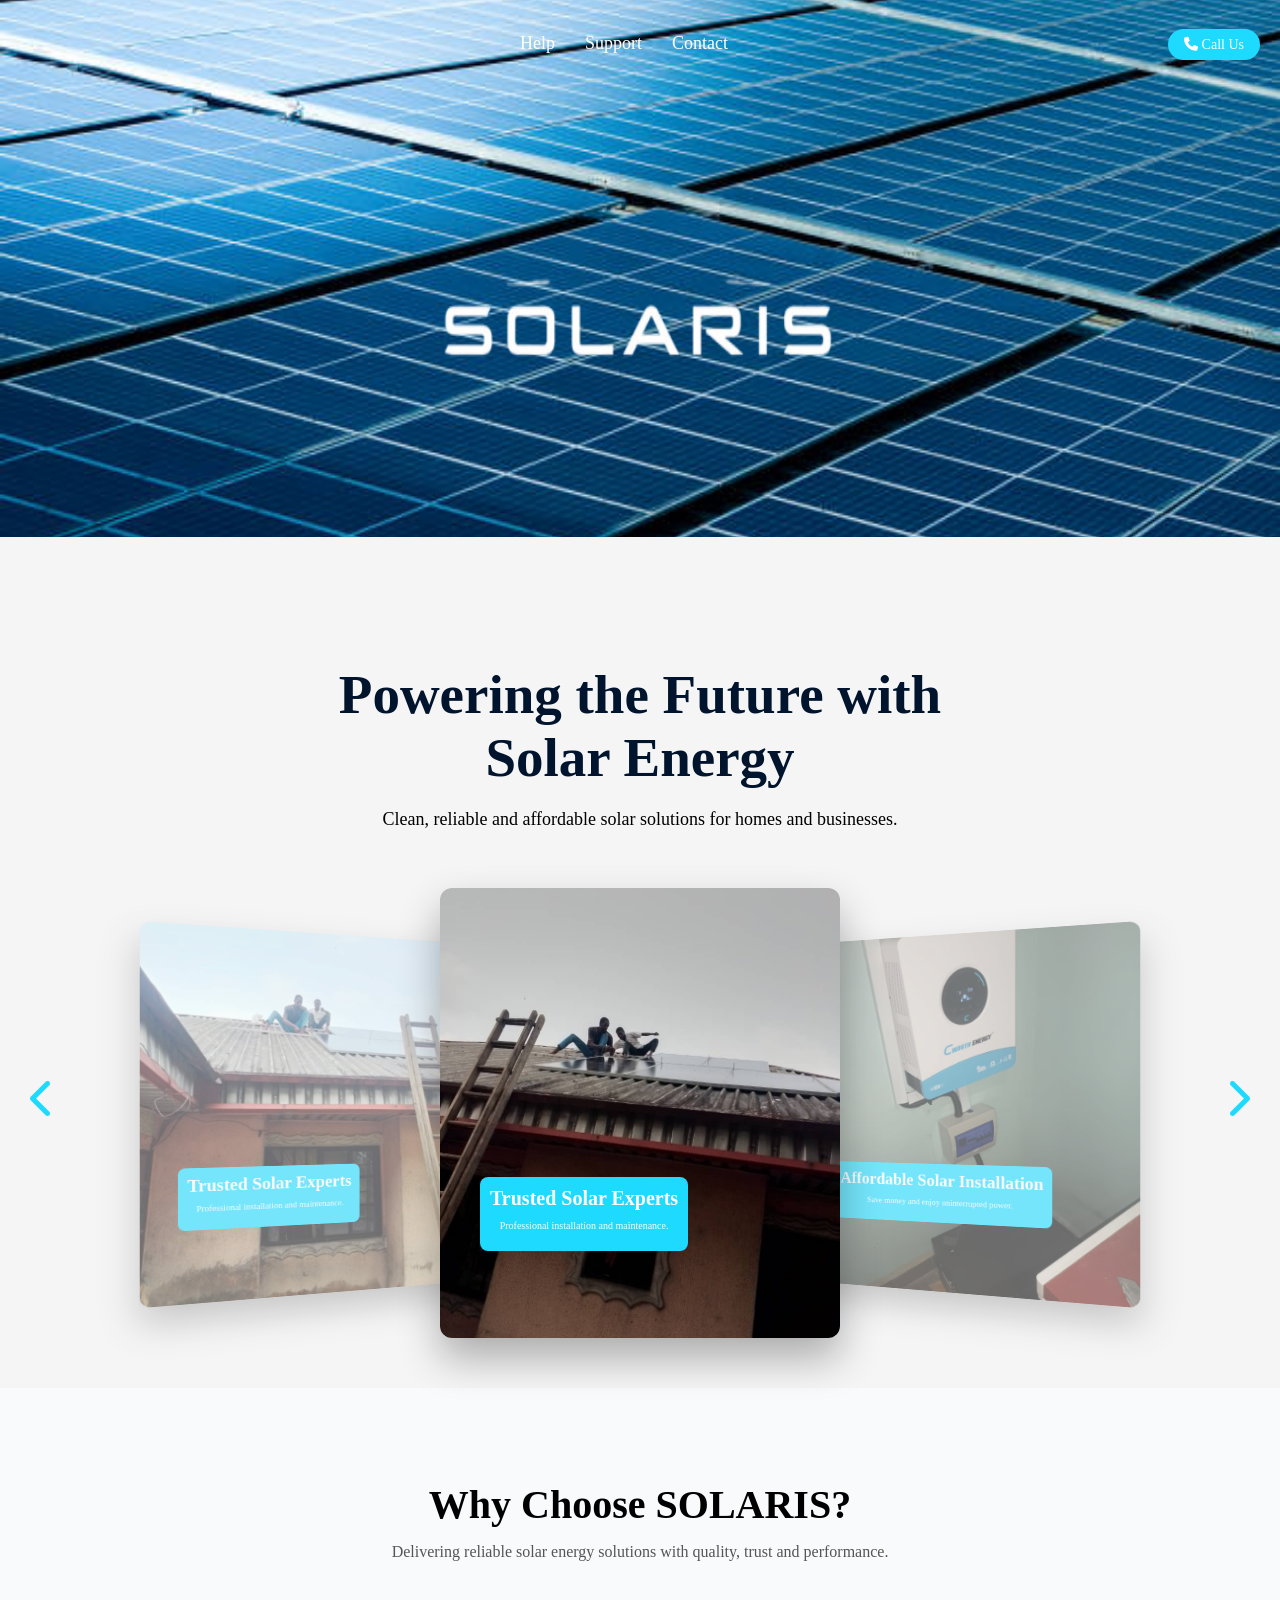
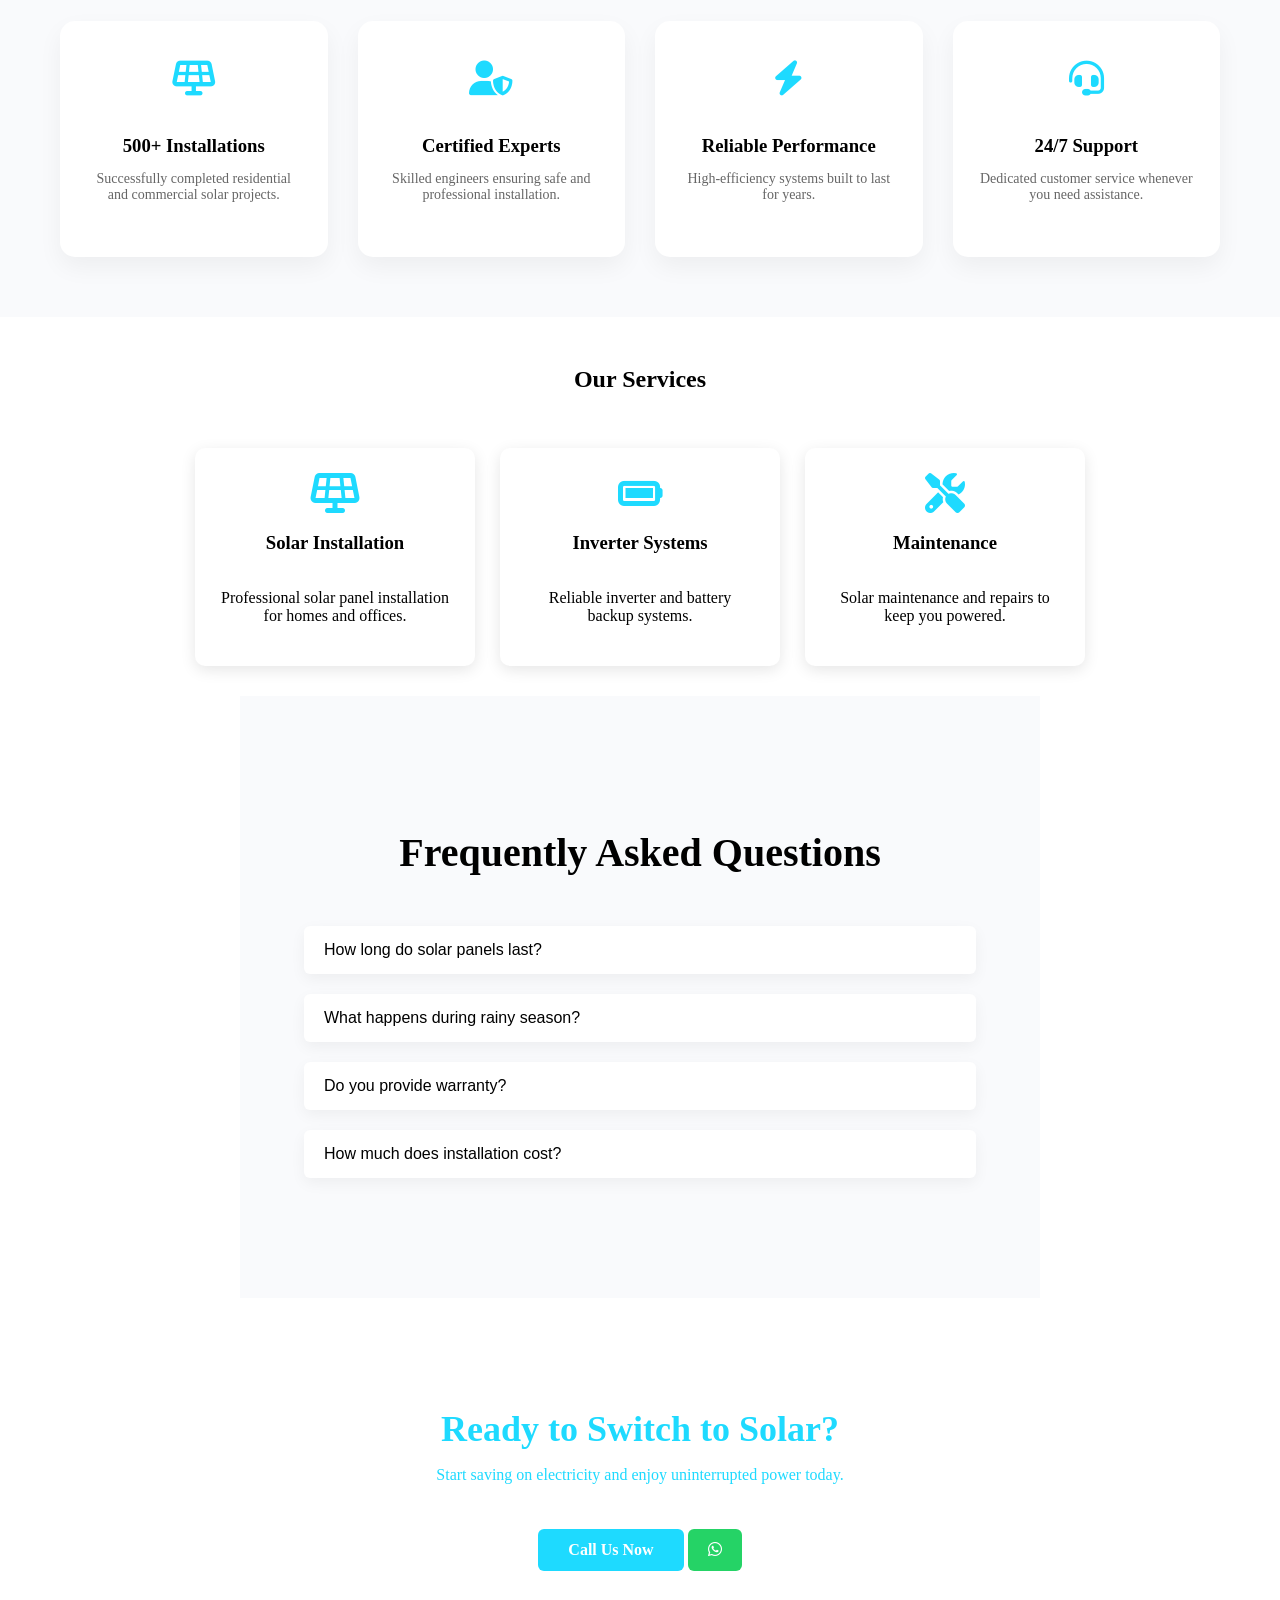
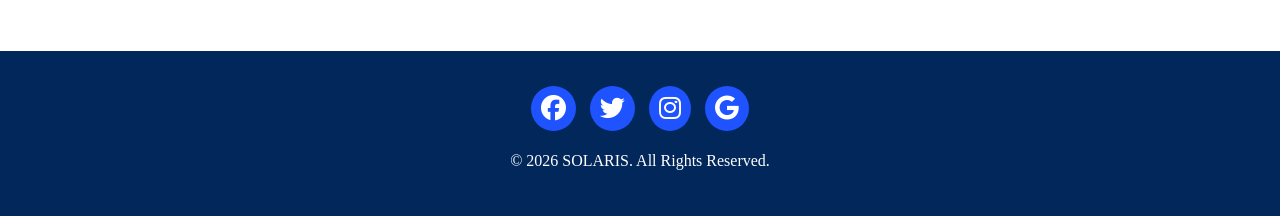
<file: index.html>
<!DOCTYPE html>
<html lang="en">
<head>
    <meta charset="UTF-8">
    <meta name="viewport" content="width=device-width, initial-scale=1.0">
    <link rel="stylesheet" href="index.css">
    <link rel="shortcut icon" href="images/new-folder-1/logoimg2.png" type="image/x-icon">
    <link rel="stylesheet" href="https://cdnjs.cloudflare.com/ajax/libs/font-awesome/6.6.0/css/all.min.css" />
    <title>SOLARIS</title>
</head>
<body>
    <header class="navbar">
        <div class="flex">
            <div class="logo-img">
                <img src="images/new-folder-1/logoimg2.png" alt="logo" class="logo-img">
            </div>

            <div class="menu-icon" onclick="toggleMenu()">
                <i class="fa fa-bars"></i>
            </div>

            <div class="help">
                <ul id="navMenu">
                    <li><a href="help.html">Help</a></li>
                    <li><a href="support.html">Support</a></li>
                    <li><a href="contact.html">Contact</a></li>
                </ul>
            </div>
            <div class="nav-right">
                <a href="tel:+2348136838517" class="call-btn" target="_blank">
                    <i class="fa fa-phone"></i> Call Us
                </a>
            </div>
        </div>
        <div class="logo">
            <img src="images/new-folder-1/SOLARIS.png" alt="logo2" class="logo-img-2">
        </div>
    </header>
    <section class="hero">

        <div class="hero-left">
            <h2>Powering the Future with Solar Energy</h2>
            <p>
                Clean, reliable and affordable solar solutions for homes and businesses.
            </p>
        </div>

        <div class="hero-right">
            <div class="slider">

                <div class="slide active">
                    <img src="images/new-folder-1/slide1.jpg" alt="Solar 1">
                    <div class="slide-content">
                        <h2>Trusted Solar Experts</h2>
                        <p>Professional installation and maintenance.</p>
                    </div>
                </div>

                <div class="slide">
                    <img src="images/new-folder-1/slide2.jpg" alt="Solar 2">
                    <div class="slide-content">
                        <h2>Affordable Solar Installation</h2>
                        <p>Save money and enjoy uninterrupted power.</p>
                    </div>
                </div>

                <div class="slide">
                    <img src="images/new-folder-1/slide3.jpg" alt="Solar 3">
                    <div class="slide-content">
                        <h2>Powering Nigeria With Clean Energy</h2>
                        <p>Reliable solar solutions for homes & businesses.</p>
                    </div>
                </div>

                <div class="slide">
                    <img src="images/new-folder-1/slide4.jpg" alt="Solar 4">
                    <div class="slide-content">
                        <h2>Trusted Solar Experts</h2>
                        <p>Professional installation and maintenance.</p>
                    </div>
                </div>

                <div class="slide">
                    <img src="images/new-folder-1/slide5.jpg" alt="Solar 5">
                    <div class="slide-content">
                        <h2>Trusted Solar Experts</h2>
                        <p>Professional installation and maintenance.</p>
                    </div>
                </div>

                <div class="slide">
                    <img src="images/new-folder-1/slide6.jpg" alt="Solar 6">
                    <div class="slide-content">
                        <h2>Trusted Solar Experts</h2>
                        <p>Professional installation and maintenance.</p>
                    </div>
                </div>

                <div class="slide">
                    <img src="images/new-folder-1/slide7.jpg" alt="Solar 7">
                    <div class="slide-content">
                        <h2>Trusted Solar Experts</h2>
                        <p>Professional installation and maintenance.</p>
                    </div>
                </div>

                <div class="slide">
                    <img src="images/new-folder-1/slide8.jpg" alt="Solar 8">
                    <div class="slide-content">
                        <h2>Trusted Solar Experts</h2>
                        <p>Professional installation and maintenance.</p>
                    </div>
                </div>

                <button class="prev"><i class="fa fa-chevron-left"></i></button>
                <button class="next"><i class="fa fa-chevron-right"></i></button>
            </div>
        </div>
    </section>

    <section class="why-us">
        <div class="container">
            <h2>Why Choose SOLARIS?</h2>
            <p class="why-sub">
                Delivering reliable solar energy solutions with quality, trust and performance.
            </p>

            <div class="why-grid">

                <div class="why-card">
                    <i class="fa-solid fa-solar-panel"></i>
                    <h3>500+ Installations</h3>
                    <p>Successfully completed residential and commercial solar projects.</p>
                </div>

                <div class="why-card">
                    <i class="fa-solid fa-user-shield"></i>
                    <h3>Certified Experts</h3>
                    <p>Skilled engineers ensuring safe and professional installation.</p>
                </div>

                <div class="why-card">
                    <i class="fa-solid fa-bolt"></i>
                    <h3>Reliable Performance</h3>
                    <p>High-efficiency systems built to last for years.</p>
                </div>

                <div class="why-card">
                    <i class="fa-solid fa-headset"></i>
                    <h3>24/7 Support</h3>
                    <p>Dedicated customer service whenever you need assistance.</p>
                </div>

            </div>
        </div>
    </section>

    <section class="services">
        <h2>Our Services</h2>

        <div class="service-box">
            <i class="fa-solid fa-solar-panel"></i>
            <h3>Solar Installation</h3>
            <p>Professional solar panel installation for homes and offices.</p>
        </div>

        <div class="service-box">
            <i class="fa-solid fa-battery-full"></i>
            <h3>Inverter Systems</h3>
            <p>Reliable inverter and battery backup systems.</p>
        </div>

        <div class="service-box">
            <i class="fa-solid fa-screwdriver-wrench"></i>
            <h3>Maintenance</h3>
            <p>Solar maintenance and repairs to keep you powered.</p>
        </div>
    </section>

    <section class="faq">
        <h2>Frequently Asked Questions</h2>

        <div class="faq-item">
            <button class="faq-question">
                How long do solar panels last?
            </button>
            <div class="faq-answer">
                <p>Solar panels typically last 25-30 years with proper maintenance.</p>
            </div>
        </div>

        <div class="faq-item">
            <button class="faq-question">
                What happens during rainy season?
            </button>
            <div class="faq-answer">
                <p>Solar panels still generate power during cloudy days, and battery systems store excess energy.</p>
            </div>
        </div>

        <div class="faq-item">
            <button class="faq-question">
                Do you provide warranty?
            </button>
            <div class="faq-answer">
                <p>Yes, we offer manufacturer warranty and installation guarantee.</p>
            </div>
        </div>

        <div class="faq-item">
            <button class="faq-question">
                How much does installation cost?
            </button>
            <div class="faq-answer">
                <p>Costs depend on your power needs. Contact us for a customized quote.</p>
            </div>
        </div>
    </section>

    <section class="cta">
        <h2>Ready to Switch to Solar?</h2>
        <p>Start saving on electricity and enjoy uninterrupted power today.</p>
        <a href="tel:+2348136838517" class="cta-btn">Call Us Now</a>

        <a href="https://wa.me/2348136838517?text=Hello%20I%20am%20interested%20in%20your%20solar%20installation%20services" 
        class="whatsapp-float" 
        target="_blank">
        <i class="fab fa-whatsapp"></i>
    </a>
    </section>

    <footer>
        <div class="social-links">
            <span>
                <i class="fab fa-facebook"></i>
                <i class="fab fa-twitter"></i>
                <i class="fab fa-instagram"></i>
                <i class="fab fa-google"></i>
            </span>
        </div>
        <p>© 2026 SOLARIS. All Rights Reserved.</p>
    </footer>

    <script src="index.js"></script>
</body>
</html>
</file>
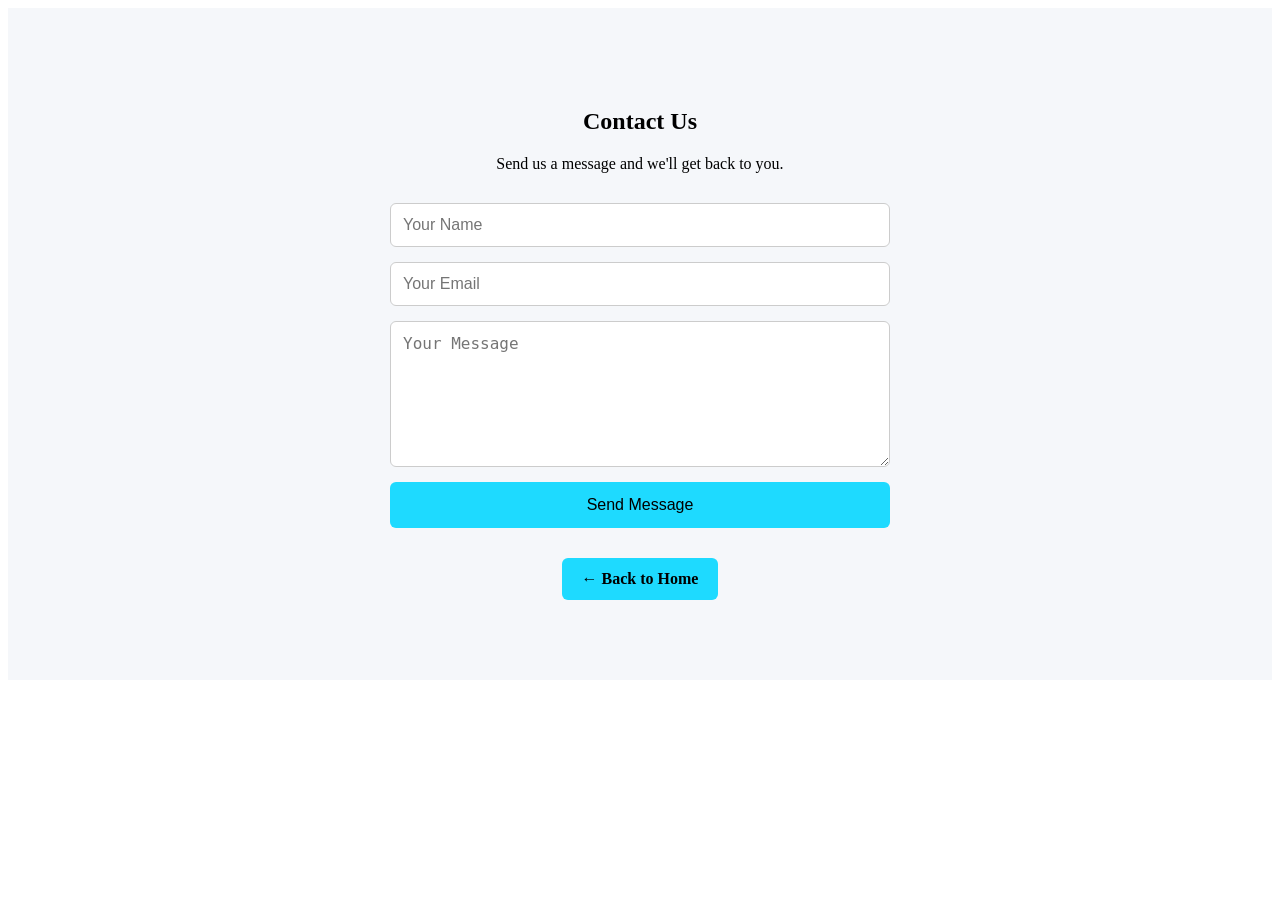
<file: contact.html>
<!DOCTYPE html>
<html lang="en">
<head>
    <meta charset="UTF-8">
    <meta name="viewport" content="width=device-width, initial-scale=1.0">
    <title>Contact Us - Solaris</title>
    <link rel="stylesheet" href="style.css">
    <link rel="stylesheet" href="https://cdnjs.cloudflare.com/ajax/libs/font-awesome/6.6.0/css/all.min.css" />
</head>
<body>
    <section class="contact-page">
        <h1>Contact Us</h1>
        <p>Send us a message and we'll get back to you.</p>
        <form class="contact-form">
            <input type="text" placeholder="Your Name" required>

            <input type="email" placeholder="Your Email" required>

            <textarea placeholder="Your Message"></textarea>

            <button type="submit">Send Message</button>
        </form>
        <a href="index.html" class="back-home">← Back to Home</a>
    </section>
</body>
</html>
</file>
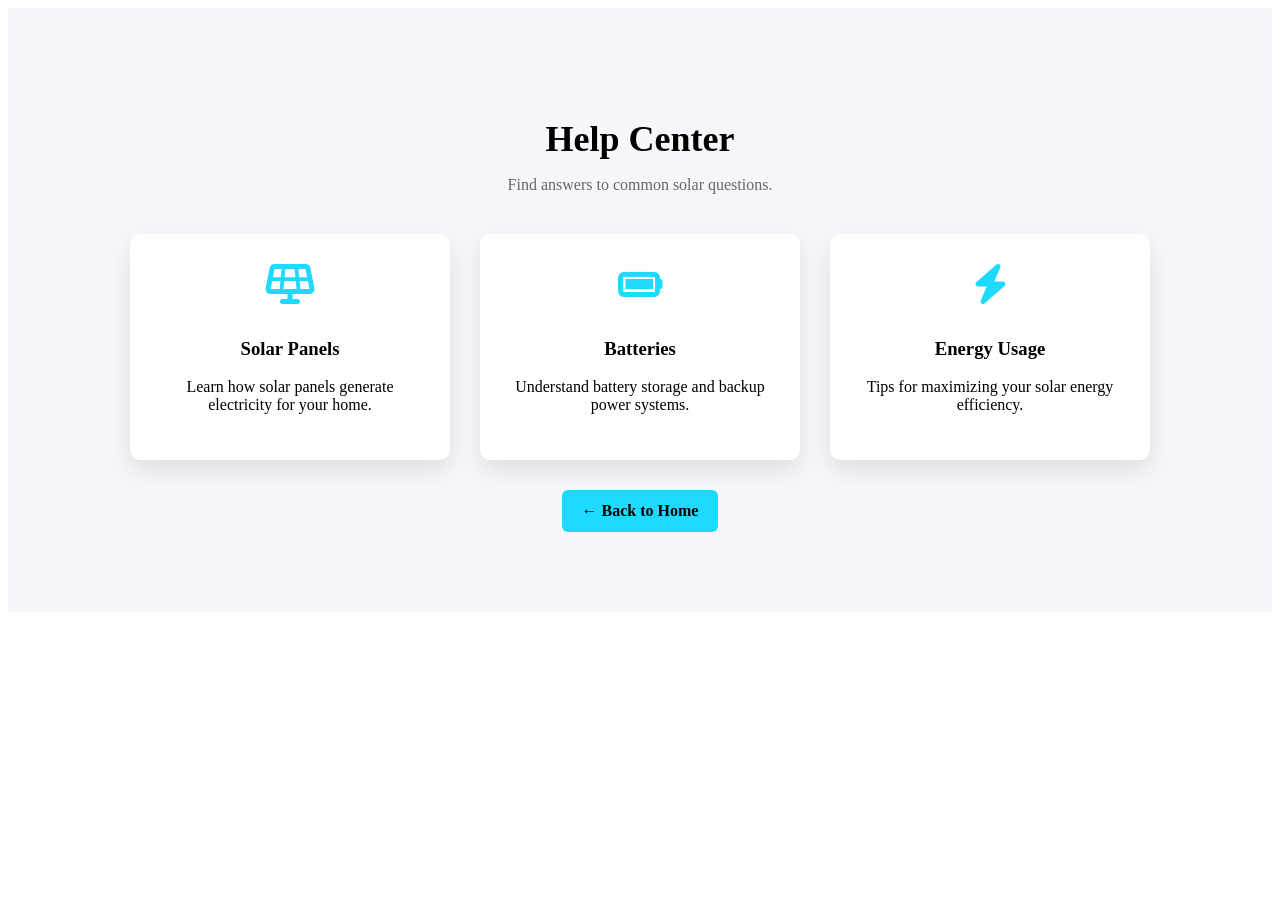
<file: help.html>
<!DOCTYPE html>
<html lang="en">
<head>
    <meta charset="UTF-8">
    <meta name="viewport" content="width=device-width, initial-scale=1.0">
    <title>Help - Solaris</title>
    <link rel="stylesheet" href="style.css">
    <link rel="stylesheet" href="https://cdnjs.cloudflare.com/ajax/libs/font-awesome/6.6.0/css/all.min.css" />
</head>
<body>
    <section class="help-page">

        <h1>Help Center</h1>
        <p class="help-intro">Find answers to common solar questions.</p>

        <div class="help-grid">

            <div class="help-card">
                <i class="fa-solid fa-solar-panel"></i>
                <h3>Solar Panels</h3>
                <p>Learn how solar panels generate electricity for your home.</p>
            </div>

            <div class="help-card">
                <i class="fa-solid fa-battery-full"></i>
                <h3>Batteries</h3>
                <p>Understand battery storage and backup power systems.</p>
            </div>

            <div class="help-card">
                <i class="fa-solid fa-bolt"></i>
                <h3>Energy Usage</h3>
                <p>Tips for maximizing your solar energy efficiency.</p>
            </div>

        </div>
        <a href="index.html" class="back-home">← Back to Home</a>
    </section>
</body>
</html>
</file>
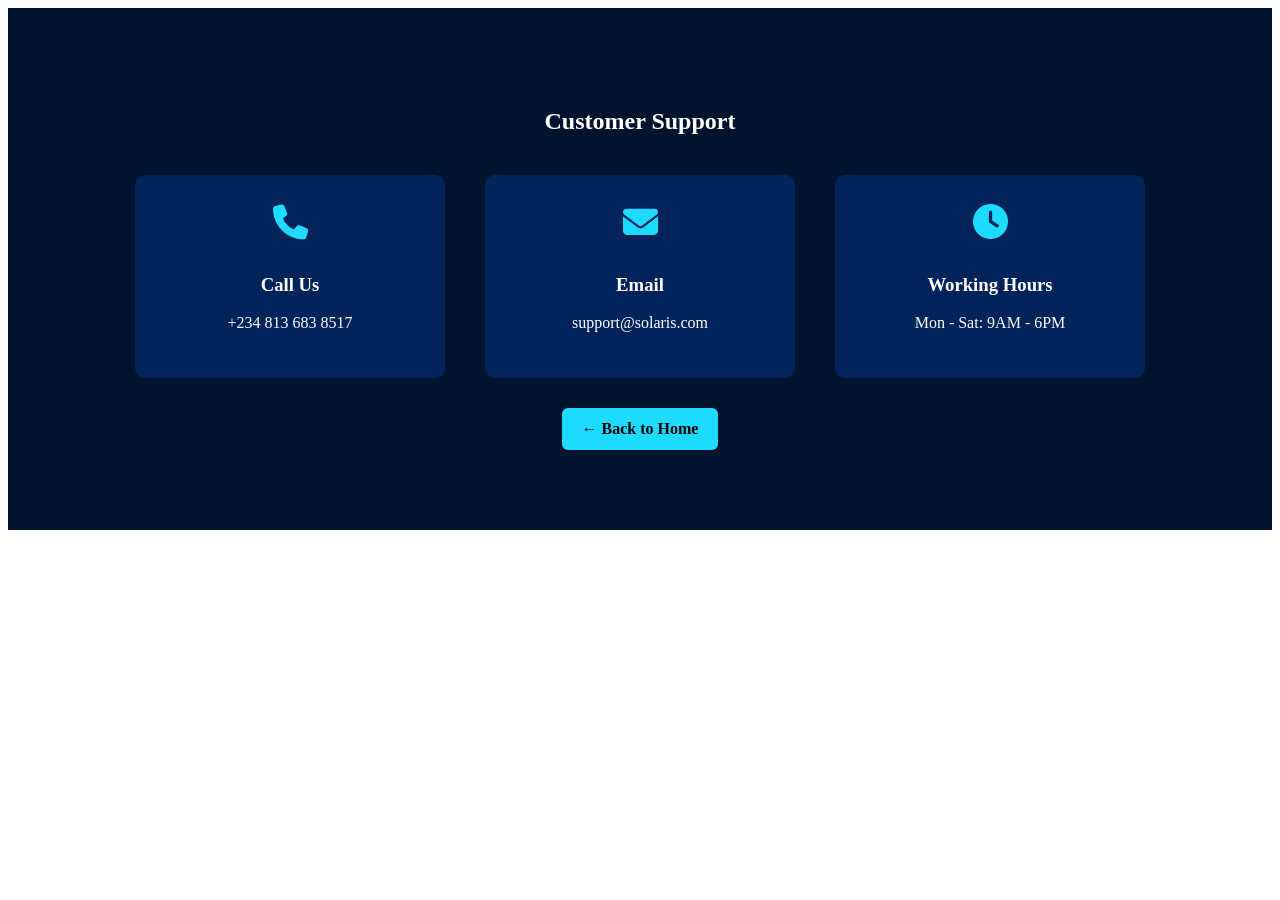
<file: support.html>
<!DOCTYPE html>
<html lang="en">
<head>
    <meta charset="UTF-8">
    <meta name="viewport" content="width=device-width, initial-scale=1.0">
    <title>Support - Solaris</title>
    <link rel="stylesheet" href="style.css">
    <link rel="stylesheet" href="https://cdnjs.cloudflare.com/ajax/libs/font-awesome/6.6.0/css/all.min.css" />
</head>
<body>
    <section class="support-page">
        <h1>Customer Support</h1>
        <div class="support-box">
            <div class="support-item">
                <i class="fa-solid fa-phone"></i>
                <h3>Call Us</h3>
                <p>+234 813 683 8517</p>
            </div>
            <div class="support-item">
                <i class="fa-solid fa-envelope"></i>
                <h3>Email</h3>
                <p>support@solaris.com</p>
            </div>
            <div class="support-item">
                <i class="fa-solid fa-clock"></i>
                <h3>Working Hours</h3>
                <p>Mon - Sat: 9AM - 6PM</p>
            </div>

        </div>
        <a href="index.html" class="back-home">← Back to Home</a>
    </section>
</body>
</html>
</file>
<file: index.css>
* {
    box-sizing: border-box;
}

html {
    overflow-x: hidden;
}
body {
    margin: 0;
    padding: 0;
    overflow-x: hidden;
}
.logo {
    display: flex;
    justify-content: center;
    align-items: center;
}

.logo-img {
    display: none;
    width: 140px;
    height: 140px;
    border: none;
    border-radius: 70px;
}
.logo-img-2{
    width: 700px;
    height: 700px;
    margin-top: -100px;
    margin-bottom: -150px;
}

.navbar {
    background: url('./images/new-folder-1/solar10.jpg') no-repeat center center;
    background-size: cover;
    padding: 15px 20px;
}

.flex{
    display:flex;
    justify-content:space-between;
    align-items:center;
    position:relative;
}

.logo-img img,
.logo-img {
    width: 90px;
    height: 90px;
}
.help {
    margin-left: 460px;
}
.help ul {
    display: flex;
    list-style: none;
    gap: 30px;
    font-size: 18px;
    color: white;
}

.help li a{
    color: #fff;
    text-decoration: none;
    cursor: pointer;
    transition: 0.3s;
}

.help li a:hover {
    color: rgb(30, 218, 255);
}

.menu-icon {
    display: none;
    font-size: 28px;
    color: white;
    cursor: pointer;
}

.call-btn {
    background: rgb(30, 218, 255);
    padding: 8px 16px;
    border-radius: 20px;
    color: white;
    text-decoration: none;
    font-size: 14px;
    transition: 0.3 ease;
    animation: pulse 2s infinite;
}
.call-btn:hover {
    transform: scale(1.1);
    box-shadow: 0 10px 25px rgba(0,0,0,0.3);
}
/* .social-links {
    display: flex;
    justify-content: center;
    gap: 15px;
    margin-bottom: 10px;
} */
.hero {
    display: flex;
    flex-direction: column;
    align-items: center;
    justify-content: center;
    text-align: center;
    padding: 80px 5%;
    gap: 40px;
    background: #f5f5f5;
}


.hero-left {
    max-width: 700px;
}

.hero-left h2 {
    font-size: 55px;
    margin-bottom: 20px;
    color: #01142e;
    font-family: 'Times New Roman', Times, serif;
}

.hero-left p {
    font-size: 18px;
}

.hero-right {
    display: flex;
    justify-content: center;
    width: 100%;
    gap: 100px;
}

/* .slider {
    width: 100%;
    max-width: 600px;
    height: 400px;
} */


.slider {
    position: relative;
    width: 650px;
    height: 420px;
    margin: auto;
    perspective: 1200px;
}

.slide {
    position: absolute;
    top: 0;
    left: 50%;
    transform: translateX(-50%) scale(0.7);
    opacity: 0;
    transition: all 0.6s ease;
    z-index: 0;
}

.slide img {
    width: 400px;
    height: 450px;
    object-fit: cover;
    border-radius: 12px;
    box-shadow: 0 20px 40px rgba(0,0,0,0.3);
}

.slide.active {
    transform: translateX(-50%) scale(1);
    opacity: 1;
    z-index: 3;
}

.slide.prev-slide {
    transform: translateX(-130%) scale(0.8) rotateY(25deg);
    opacity: 0.6;
    z-index: 2;
}

.slide.next-slide {
    transform: translateX(30%) scale(0.8) rotateY(-25deg);
    opacity: 0.6;
    z-index: 2;
}

.prev, .next {
    position: absolute;
    top: 50%;
    transform: translateY(-50%);
    width: 55px;
    height: 55px;
    border-radius: 50%;
    background: #f5f5f5;
    border: none;
    color: rgb(30, 218, 255);
    font-size: 40px;
    cursor: pointer;
    z-index: 10;
    transition: 0.3s ease;
    display: flex;
    align-items: center;
    justify-content: center;
}

.prev {
    left: -300px;
}

.next {
    right: -300px;
}

.slide-content {
    position: absolute;
    bottom: 20%;
    left: 10%;
    color: #fff;
    background: rgb(30, 218, 255);
    padding: 10px;
    border-radius: 8px;
}

.slide-content h2 {
    font-size: 20px;
    margin: 0;
}

.slide-content p {
    font-size: 10px;
}

.why-us {
    padding: 60px;
    background: #f9fafc;
    text-align: center;
}

.why-us h2 {
    font-size: 40px;
    margin-bottom: 15px;
}

.why-sub {
    max-width: 600px;
    margin: 0 auto 60px;
    color: #555;
}

.why-grid {
    display: grid;
    grid-template-columns: repeat(auto-fit, minmax(250px, 1fr));
    gap: 30px;
}

.why-card {
    background: white;
    padding: 40px 25px;
    border-radius: 15px;
    box-shadow: 0 10px 25px rgba(0,0,0,0.05);
    transition: 0.3s ease;
}

.why-card i {
    font-size: 35px;
    color: rgb(30, 218, 255);
    margin-bottom: 20px;
}

.why-card h3 {
    margin-bottom: 10px;
}

.why-card p {
    font-size: 14px;
    color: #666;
}

.why-card:hover {
    transform: translateY(-10px);
    box-shadow: 0 15px 35px rgba(0,0,0,0.1);
}

.services {
    text-align: center;
    padding: 30px 20px;

    display: flex;
    flex-wrap: wrap;
    justify-content: center;
    align-items: stretch;
    gap: 25px;
}

.services h2 {
    width: 100%;
    margin-bottom: 30px;
}

.service-box {
    background: #fff;
    padding: 25px;
    width: 280px;
    border-radius: 10px;
    box-shadow: 0 4px 15px rgba(0,0,0,0.1);
    transition: 0.3s ease;
    display: flex;
    flex-direction: column;
    align-items: center;
}

.service-box:hover {
    transform: translateY(-10px);
}

.service-box i {
    font-size: 40px;
    color: rgb(30, 218, 255);
}

.faq {
    padding: 100px 5%;
    background: #f9fafc;
    max-width: 800px;
    margin: auto;
}

.faq h2 {
    text-align: center;
    font-size: 40px;
    margin-bottom: 50px;
}

.faq-item {
    margin-bottom: 20px;
}

.faq-question {
    width: 100%;
    padding: 15px 20px;
    font-size: 16px;
    background: white;
    border: none;
    text-align: left;
    cursor: pointer;
    border-radius: 6px;
    box-shadow: 0 5px 15px rgba(0,0,0,0.05);
    transition: 0.3s;
}

.faq-question:hover {
    background: rgb(30, 218, 255);
    color: white;
}

.faq-answer {
    max-height: 0;
    overflow: hidden;
    transition: max-height 0.4s ease;
    background: white;
    padding: 0 20px;
}

.faq-answer p {
    padding: 15px 0;
    color: #555;
}

.cta {
    background: white;
    color: rgb(30, 218, 255);
    text-align: center;
    padding: 80px 20px;
}

.cta h2 {
    font-size: 36px;
    margin-bottom: 15px;
}

.cta p {
    margin-bottom: 25px;
}

.cta-btn {
    display: inline-block;
    padding: 12px 30px;
    background: rgb(30, 218, 255);
    color: white;
    text-decoration: none;
    border-radius: 6px;
    font-weight: bold;
    transition: 0.3s;
}

.cta-btn:hover {
    background: #1e4eff;
}

.whatsapp-float {
    display: inline-block;
    margin-top: 20px;
    background: #25D366;
    color: white;
    padding: 12px 20px;
    border-radius: 6px;
    text-decoration: none;
    font-weight: bold;
    transition: 0.3s ease;
}

.whatsapp-float:hover {
    transform: scale(1.1);
    box-shadow: 0 10px 25px rgba(0,0,0,0.3);
}

@keyframes pulse {
    0% { transform: scale(1); }
    50% { transform: scale(1.1); }
    100% { transform: scale(1); }
}

.whatsapp-float {
    animation: pulse 2s infinite;
}

footer {
    background: #02275b;
    color: #fff;
    text-align: center;
    padding: 30px;
}
.social-links i {
    background: rgb(30, 83, 255);
    padding: 10px;
    border-radius: 50%;
    margin: 5px;
    font-size: 25px;
    cursor: pointer;
}

/* @media (max-width: 768px) {
    .help ul {
        display: none;
        flex-direction: column;
        background: #000;
        position: absolute;
        top: 80px;
        right: 20px;
        padding: 20px;
    }

    .menu-icon {
        display: block;
    }
} */

@media (max-width:768px){

    .menu-icon{
        display:block;
        position:absolute;
        right:20px;
        top:20px;
    }

    .help ul{
        display:none;
        flex-direction:column;
        background:#01142e;
        position:absolute;
        top:70px;
        right:20px;
        width:180px;
        padding:15px;
        border-radius:8px;
        gap:10px;
    }

    .help ul li{
        font-size:18px;
        padding:8px 0;
    }

    .help ul.active{
    display:flex;
    animation: slideDown 0.3s ease;
    }

        .nav-right {
        display: none;
    }

    .logo-img {
        width: 70px;
        height: 70px;
    }
}
@keyframes slideDown {
    from {
        opacity: 0;
        transform: translateY(-10px);
    }
    to {
        opacity: 1;
        transform: translateY(0);
    }
}

@media (max-width: 768px) {
    .call-btn {
        font-size: 0;
    }

    .call-btn i {
        font-size: 18px;
    }
}

@media (max-width: 768px) {
    .slider {
        width: 400px;
        height: 300px;
    }
    .hero-left h2{
        font-size: 40px;
    }
    .slide.prev-slide,
    .slide.next-slide {
        display: none;
    }

    .prev {
        display: none;
        position: absolute;
        width: 30px;
        height: 30px;
        font-size: 20px;
    }
    .next {
        display: none;
        position: absolute;
        width: 30px;
        height: 30px;
        font-size: 20px;
    }

    .slide-content h2 {
        font-size: 22px;
    }

    .slide-content p {
        font-size: 14px;
    }

    /* .service-box{
        width: 300px;
    } */
}

/* @media (max-width: 768px) { */

    /* .flex {
        flex-direction: column;
        gap: 20px;
        align-items: center;
        justify-content: center;
    }

    .help ul {
        margin-left: 10%;
        gap: 20px;
        font-size: 20px;
    }

    .call-btn {
        width: 80px;
    }

    .logo-img {
        width: 180px;
        height: 180px;
        border-radius: 50%;
    }

    .logo-img-2 {
        width: 400px;
        height: 300px;
        margin-top: -50px;
    }

} */
</file>
<file: style.css>
.help-page{
padding:80px 20px;
text-align:center;
background:#f5f7fa;
}

.help-page h1{
font-size:36px;
margin-bottom:10px;
}

.help-intro{
color:#666;
margin-bottom:40px;
}

.help-grid{
display:flex;
justify-content:center;
gap:30px;
flex-wrap:wrap;
}

.help-card{
background:white;
padding:30px;
width:260px;
border-radius:10px;
box-shadow:0 10px 25px rgba(0,0,0,0.1);
transition:0.3s;
}

.help-card:hover{
transform:translateY(-8px);
}

.help-card i{
font-size:40px;
color:rgb(30, 218, 255);
margin-bottom:15px;
}

.support-page{
padding:80px 20px;
text-align:center;
background:#01142e;
color:white;
}

.support-box{
display:flex;
justify-content:center;
gap:40px;
flex-wrap:wrap;
margin-top:40px;
}

.support-item{
background:#02245a;
padding:30px;
width:250px;
border-radius:10px;
transition:0.3s;
}

.support-item:hover{
background:#033a8a;
}

.support-item i{
font-size:35px;
margin-bottom:15px;
color:rgb(30, 218, 255);
}

.contact-page{
padding:80px 20px;
text-align:center;
background:#f5f7fa;
}

.contact-form{
display:flex;
flex-direction:column;
max-width:500px;
margin:auto;
gap:15px;
margin-top:30px;
}

.contact-form input,
.contact-form textarea{
padding:12px;
border:1px solid #ccc;
border-radius:6px;
font-size:16px;
}

.contact-form textarea{
height:120px;
}

.contact-form button{
background:rgb(30, 218, 255);
border:none;
padding:14px;
border-radius:6px;
font-size:16px;
cursor:pointer;
transition:0.3s;
}

.contact-form button:hover{
background:rgb(3, 65, 113);
}

.back-home{
display:inline-block;
margin-top:30px;
padding:12px 20px;
background:rgb(30, 218, 255);
color:black;
text-decoration:none;
border-radius:6px;
font-weight:bold;
transition:0.3s;
}

.back-home:hover{
background:rgb(3, 65, 113);
}

@media (max-width:768px){

.help-page h1,
.support-page h1,
.contact-page h1{
font-size:32px;
}

.help-intro{
font-size:18px;
}

.help-card{
width:100%;
max-width:320px;
}

.support-item{
width:100%;
max-width:320px;
}

.contact-form{
width:100%;
padding:10px;
}

.contact-form input,
.contact-form textarea{
font-size:16px;
}

}
</file>
